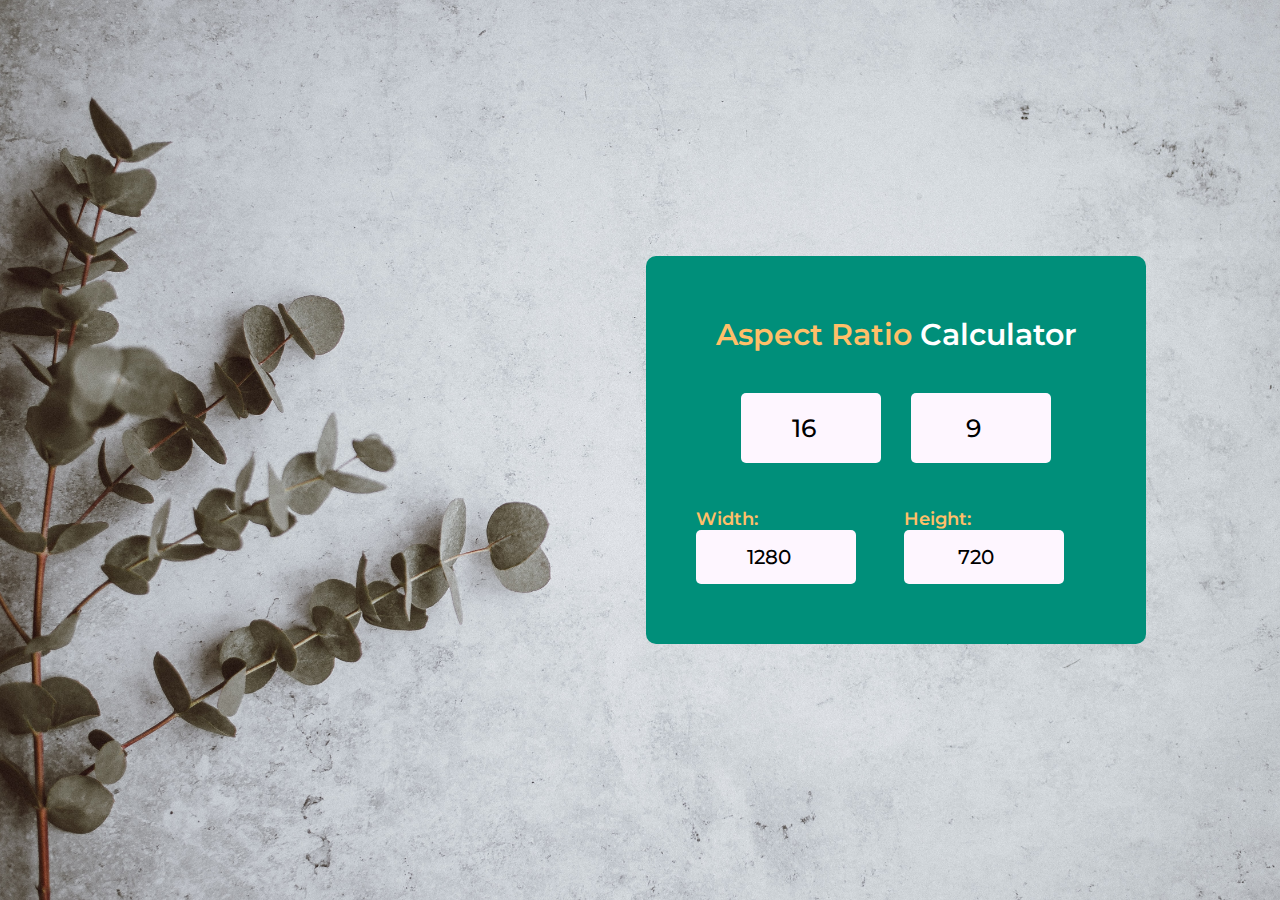
<file: Aspect Ratio Calculator/index.html>
<!DOCTYPE html>
<html lang="en">
<head>
    <meta charset="UTF-8">
    <meta http-equiv="X-UA-Compatible" content="IE=edge">
    <meta name="viewport" content="width=device-width, initial-scale=1.0">
    <title>Aspect Ratio Calculator | Palash Bag</title>
    <link rel="stylesheet" href="style.css">
</head>
<body>

    <div class="wrapper">
        <div class="container">
            <h2><span>Aspect Ratio</span> Calculator</h2>

            <div class="box1">
                <input type="number" id="ratioWidth" value="16">
                <input type="number" id="ratioHeight" value="9">
            </div>

            <div class="box2">
                <div class="box2-content">
                    <label for="width">Width:</label>
                    <input type="number" id="width" value="1280">
                </div>
                <div class="box2-content">
                    <label for="height">Height:</label>
                    <input type="number" id="height" value="720">
                </div>
            </div>
        </div>
    </div>




    <script src="script.js"></script>
</body>
</html>
</file>
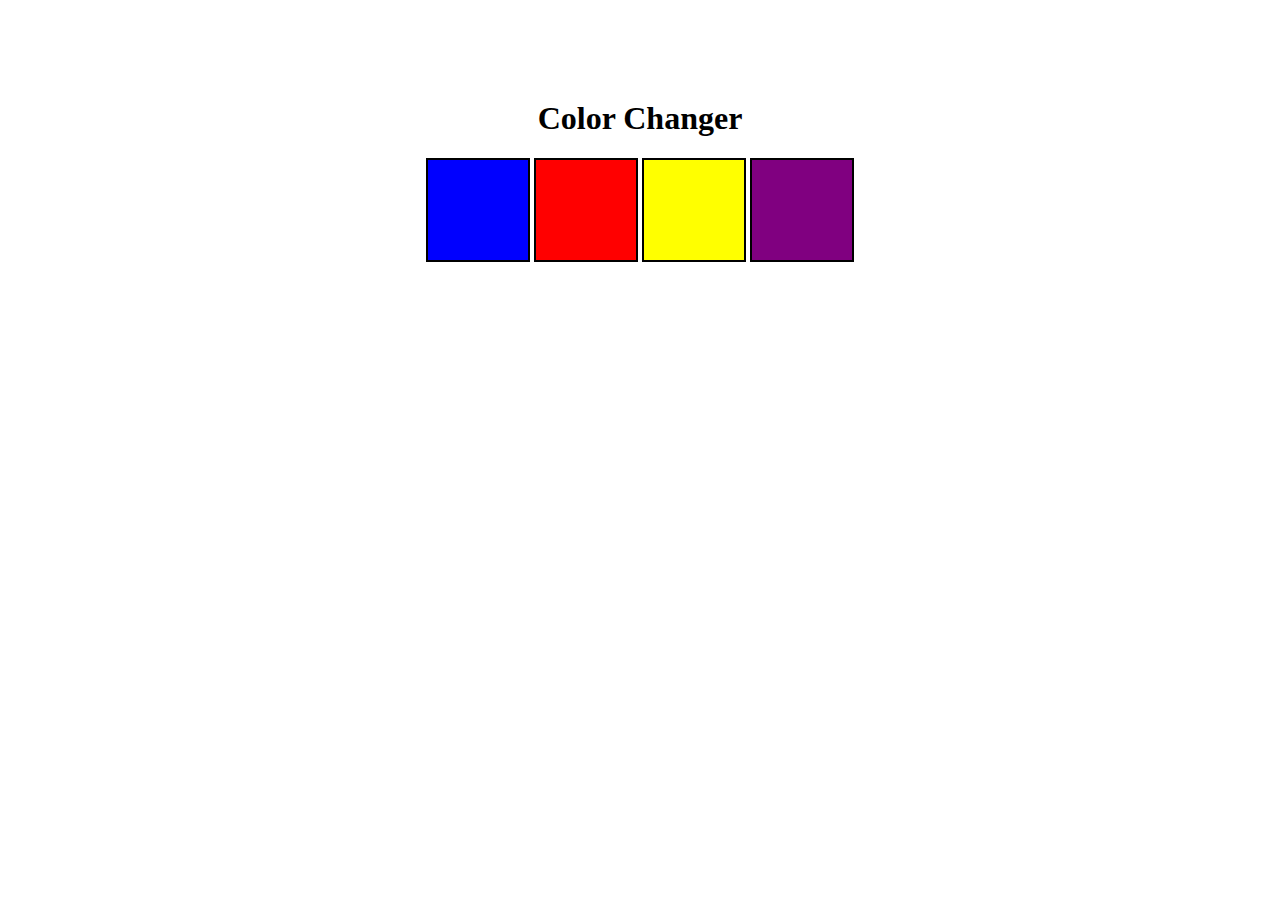
<file: Color Changer/index.html>
<!DOCTYPE html>
<html lang="en">
<head>
    <meta charset="UTF-8">
    <meta name="viewport" content="width=device-width, initial-scale=1.0">
    <title>Color Changer</title>
    <link rel="stylesheet" href="style.css"/>
</head>
<body>
    <div class="canvas">
        <h1>Color Changer</h1>
        <span class="button" id="blue"></span>
        <span class="button" id="red"></span>
        <span class="button" id="yellow"></span>
        <span class="button" id="purple"></span>
    </div>
    
    <script src="colorchanger.js"></script>
</body>
</html>
</file>
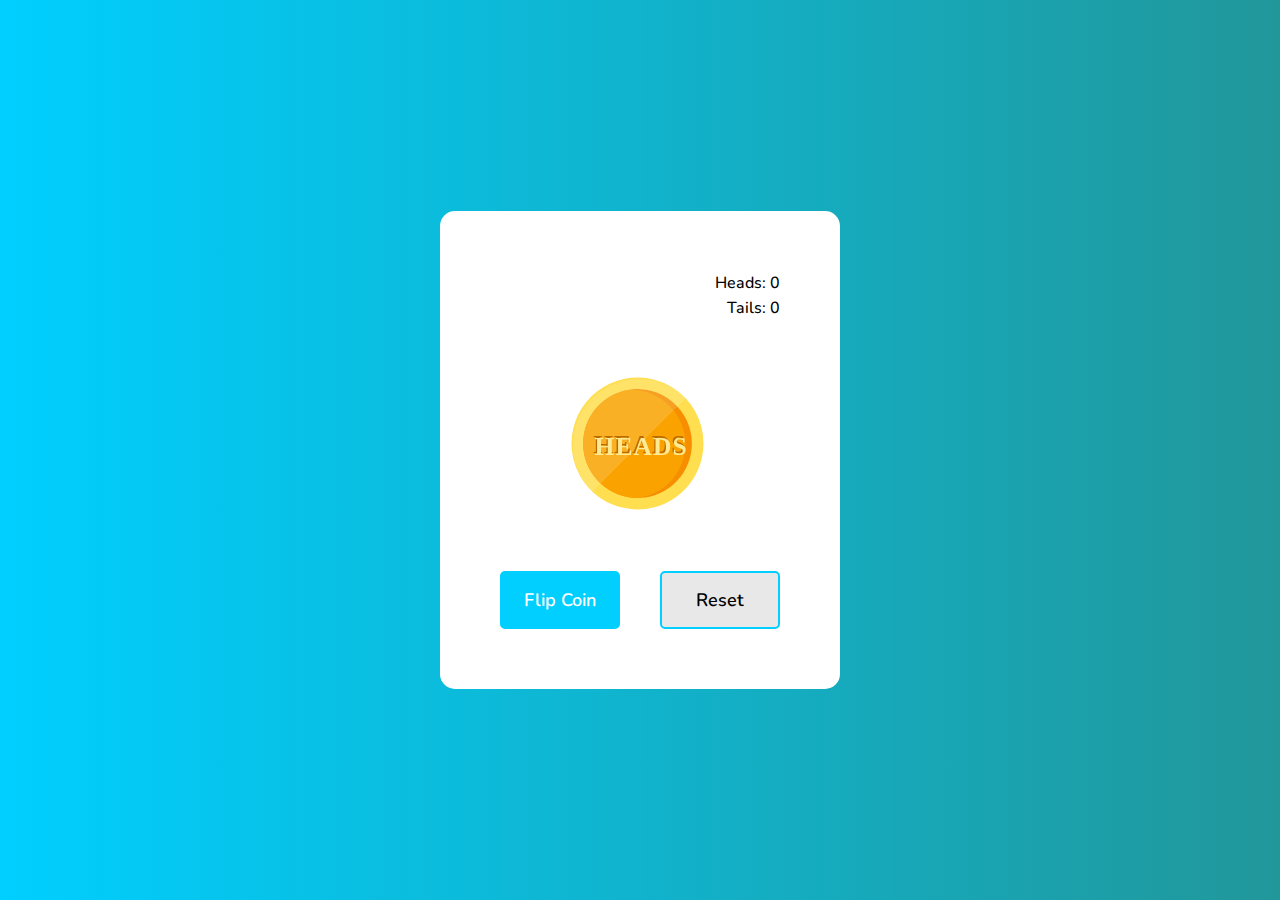
<file: Flip A Coin/index.html>
<!DOCTYPE html>
<html lang="en">
<head>
    <meta charset="UTF-8">
    <meta http-equiv="X-UA-Compatible" content="IE=edge">
    <meta name="viewport" content="width=device-width, initial-scale=1.0">
    <title>Flip Coin | Palash Bag</title>
    <link rel="stylesheet" href="style.css">
</head>
<body>
    
    <div class="wrapper">
        <div class="container">

            <div class="results">
                <p class="head-counts">Heads: 0</p>
                <p class="tail-counts">Tails: 0</p>
            </div>

            <div class="coins">
                <div class="heads">
                    <img src="./heads.svg">
                </div>
                <div class="tails">
                    <img src="./tails.svg">
                </div>
            </div>

            <div class="buttons">
                <button class="flip-btn">
                    Flip Coin
                </button>
                <button class="reset-btn">
                    Reset
                </button>
            </div>


        </div>
    </div>



    <script src="script.js"></script>
</body>
</html>
</file>
<file: Aspect Ratio Calculator/style.css>
@import url('https://fonts.googleapis.com/css2?family=Montserrat:ital,wght@0,300;0,400;0,800;1,500;1,600;1,700&display=swap');

*{
    margin: 0;
    padding: 0;
    box-sizing: border-box;
    font-family: 'Montserrat', sans-serif;
}

.wrapper{
    height: 100vh;
    width: 100vw;
    background: url(./background\ image.jpg);
    background-position: center;
    background-repeat: no-repeat;
    background-size: cover;
}

.container{
    position: absolute;
    width: 90%;
    max-width: 500px;
    background-color: #008F7A;
    padding: 60px 50px;
    border-radius: 10px;
    transform: translate(-50%, -50%);
    top: 50%;
    left: 70%;
}

h2{
    text-align: center;
    font-size: 30px;
    color: #fff;
    font-weight: 600;
}

h2 span{
    color: #FFBF69;
}

.box1{
    display: flex;
    justify-content: center;
    align-items: center;
    padding: 20px;
    margin-top: 20px;
    gap: 30px;
}

.box1 input{
    width: 100px;
    padding: 20px;
    font-size: 25px;
    font-weight: 500;
    text-align: center;
}

input{
    all: unset;
    background-color: #FEF6FF;
    border-radius: 5px;
}

input:focus{
    border: 2px solid #89eed8;
}

.box2{
    display: flex;
    justify-content: space-between;
    margin-top: 25px;
    gap: 20px;
}

.box2-content input{
    width: 130px;
    padding: 15px;
    font-size: 20px;
    font-weight: 500;
    text-align: center;
}

.box2-content label{
    color: #FFBF69;
    font-size: 18px;
    font-weight: 600;
}

@media (max-width: 1150px) {
    .container{
        max-width: 500px;
        top: 50%;
        left: 50%;
    }
}


@media (max-width: 768px) {
    .container{
        max-width: 600px;
        top: 50%;
        left: 50%;
    }

    .box2{
        gap: 30px;
    }

    .box2-content input{
        width: 200px;
    }
    
}

@media (max-width: 680px) {
    .container{
        max-width: 450px;
        top: 50%;
        left: 50%;
    }

    .box2{
        gap: 30px;
        flex-wrap: wrap;
    }

    .box2-content input{
        width: 200px;
    }
    
}


@media (max-width: 400px) {

    h2{
        font-size: 23px;
    }

    .container{
        display: flex;
        justify-content: center;
        align-items: center;
        flex-wrap: wrap;
        max-width: 450px;
        
    }

    .box1{
        flex-wrap: wrap;
    }

    .box1 input{
        width: 70px;
        padding: 10px;
    }

    .box2{
        justify-content: center;
        align-items: center;
    }

    .box2-content input{
        width: 140px;
    }
    
}
</file>
<file: Color Changer/style.css>
html {
    margin: 0;
  }
  
  span {
    display: block;
  }
  .canvas {
    margin: 100px auto 100px;
    width: 80%;
    text-align: center;
  }
  
  .button {
    width: 100px;
    height: 100px;
    border: solid black 2px;
    display: inline-block;
  }
  
  #blue {
    background: blue;
  }
  
  #red {
    background: red;
  }
  #yellow {
    background: yellow;
  }
  #purple {
    background: purple;
  }
</file>
<file: Flip A Coin/style.css>
@import url('https://fonts.googleapis.com/css2?family=Nunito:wght@300;400;500;600;700;800&display=swap');

*{
    margin: 0;
    padding: 0;
    box-sizing: border-box;
    font-family: 'Nunito', sans-serif;
}

.wrapper{
   height: 100vh;
   width: 100vw;
   background: linear-gradient(90deg, rgba(0,207,255,1) 0%, rgba(33,151,154,1) 100%);
   /* display: flex;
   justify-content: center;
   align-items: center; */
}

.container{
    width: 90%;
    max-width: 400px;
    background-color: #fff;
    padding: 60px;
    position: absolute;
    transform: translate(-50%, -50%);
    top: 50%;
    left: 50%;
    border-radius: 15px;
    -webkit-perspective: 300px;
    perspective: 300px;
}

.results{
    text-align: right;
    font-weight: 500;
    line-height: 25px;
}

.coins{
    height: 150px;
    width: 150px;
    position: relative;
    margin: 50px auto;
    -webkit-transform-style: preserved-3d;
    transform-style: preserve-3d;
}

.tails{
    transform: rotateX(180deg);
}

.buttons{
    display: flex;
    justify-content: space-between;
}

.coins img{
    width: 145px;
}

.heads, .tails{
    position: absolute;
    width: 100%;
    height: 100%;
    backface-visibility: hidden;
    -webkit-backface-visibility: hidden;
}

button{
    width: 120px;
    padding: 15px 0;
    border: 2px solid #00cfff;
    border-radius: 5px;
    cursor: pointer;
}

.flip-btn{
    background-color: #00cfff;
    color: #fff;
    font-size: 18px;
    font-weight: 600;
}

.flip-btn:disabled{
    background-color: #e1e0ee;
    color: #101020;
    border-color: #e1e0ee;
}

.reset-btn{
    background-color: #e8e8e8;
    color: #000;
    font-size: 18px;
    font-weight: 600;
}

@keyframes spin-tails {
    0% {
        transform: rotateX(0);
    }
    100%{
        transform: rotateX(1980deg);
    }
}
@keyframes spin-heads {
    0% {
        transform: rotateX(0);
    }
    100%{
        transform: rotateX(2160deg);
    }
}
</file>
